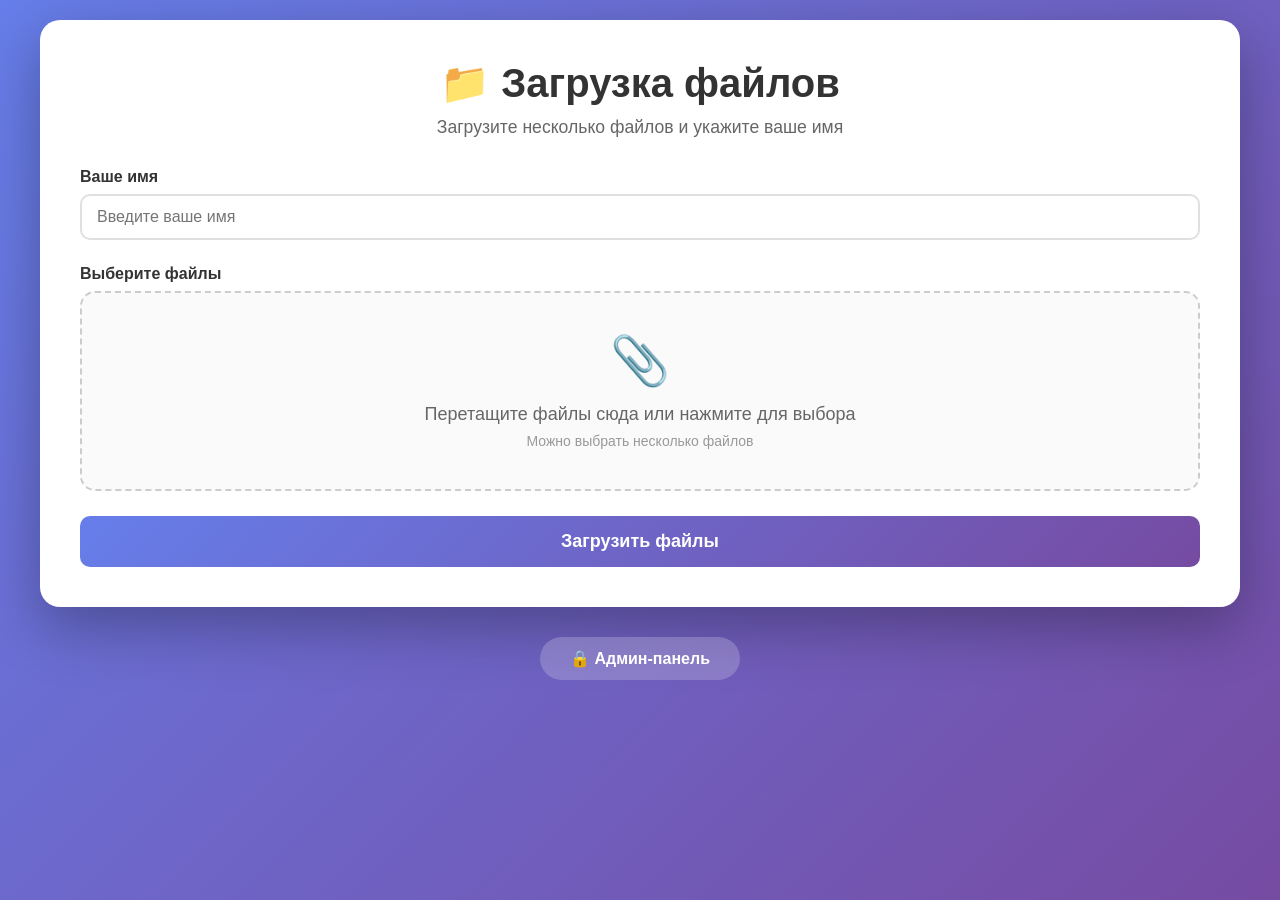
<file: templates/index.html>
<!DOCTYPE html>
<html lang="ru">
<head>
    <meta charset="UTF-8">
    <meta name="viewport" content="width=device-width, initial-scale=1.0">
    <title>Загрузка файлов</title>
    <link rel="stylesheet" href="../static/style.css">
</head>
<body>
    <!-- Same content as before -->
    <div class="container">
        <div class="upload-card">
            <div class="header">
                <h1>📁 Загрузка файлов</h1>
                <p>Загрузите несколько файлов и укажите ваше имя</p>
            </div>

            <form id="uploadForm" enctype="multipart/form-data">
                <div class="form-group">
                    <label for="name">Ваше имя</label>
                    <input type="text" id="name" name="name" placeholder="Введите ваше имя" required>
                </div>

                <div class="form-group">
                    <label for="files">Выберите файлы</label>
                    <div class="file-drop-area" id="fileDropArea">
                        <div class="file-drop-icon">📎</div>
                        <div class="file-drop-text">Перетащите файлы сюда или нажмите для выбора</div>
                        <div class="file-drop-hint">Можно выбрать несколько файлов</div>
                        <input type="file" id="files" name="files" multiple style="display: none;">
                    </div>
                    <div id="fileList" class="file-list"></div>
                </div>

                <button type="submit" class="submit-btn" id="submitBtn">
                    <span class="btn-text">Загрузить файлы</span>
                    <span class="btn-loader" style="display: none;">Загрузка...</span>
                </button>
            </form>

            <div id="message" class="message"></div>
        </div>

        <div class="admin-link">
            <a href="/admin" class="admin-btn">🔒 Админ-панель</a>
        </div>
    </div>

    <script>
        // Same JavaScript as before
        const dropArea = document.getElementById('fileDropArea');
        const fileInput = document.getElementById('files');
        const fileList = document.getElementById('fileList');
        const form = document.getElementById('uploadForm');
        const submitBtn = document.getElementById('submitBtn');
        const btnText = document.querySelector('.btn-text');
        const btnLoader = document.querySelector('.btn-loader');
        const messageDiv = document.getElementById('message');

        let selectedFiles = [];

        dropArea.addEventListener('dragover', (e) => {
            e.preventDefault();
            dropArea.classList.add('dragover');
        });

        dropArea.addEventListener('dragleave', () => {
            dropArea.classList.remove('dragover');
        });

        dropArea.addEventListener('drop', (e) => {
            e.preventDefault();
            dropArea.classList.remove('dragover');
            const files = Array.from(e.dataTransfer.files);
            addFiles(files);
        });

        dropArea.addEventListener('click', () => {
            fileInput.click();
        });

        fileInput.addEventListener('change', (e) => {
            addFiles(Array.from(e.target.files));
        });

        function addFiles(files) {
            files.forEach(file => {
                if (!selectedFiles.find(f => f.name === file.name && f.size === file.size)) {
                    selectedFiles.push(file);
                }
            });
            updateFileList();
        }

        function updateFileList() {
            if (selectedFiles.length === 0) {
                fileList.style.display = 'none';
                return;
            }
            
            fileList.style.display = 'block';
            fileList.innerHTML = selectedFiles.map((file, index) => `
                <div class="file-item">
                    <div class="file-info">
                        <span class="file-icon">${getFileIcon(file.type)}</span>
                        <div class="file-details">
                            <div class="file-name">${escapeHtml(file.name)}</div>
                            <div class="file-size">${formatFileSize(file.size)}</div>
                        </div>
                    </div>
                    <button type="button" class="remove-file" onclick="removeFile(${index})">✕</button>
                </div>
            `).join('');
        }

        function removeFile(index) {
            selectedFiles.splice(index, 1);
            updateFileList();
            fileInput.value = '';
        }

        function getFileIcon(type) {
            if (type.startsWith('image/')) return '🖼️';
            if (type.startsWith('video/')) return '🎬';
            if (type.startsWith('audio/')) return '🎵';
            if (type.includes('pdf')) return '📄';
            if (type.includes('word') || type.includes('document')) return '📝';
            return '📎';
        }

        function formatFileSize(bytes) {
            if (bytes === 0) return '0 Bytes';
            const k = 1024;
            const sizes = ['Bytes', 'KB', 'MB', 'GB'];
            const i = Math.floor(Math.log(bytes) / Math.log(k));
            return parseFloat((bytes / Math.pow(k, i)).toFixed(2)) + ' ' + sizes[i];
        }

        function escapeHtml(text) {
            const div = document.createElement('div');
            div.textContent = text;
            return div.innerHTML;
        }

        form.addEventListener('submit', async (e) => {
            e.preventDefault();
            
            const name = document.getElementById('name').value.trim();
            if (!name) {
                showMessage('Пожалуйста, введите ваше имя', 'error');
                return;
            }
            
            if (selectedFiles.length === 0) {
                showMessage('Пожалуйста, выберите файлы для загрузки', 'error');
                return;
            }

            submitBtn.disabled = true;
            btnText.style.display = 'none';
            btnLoader.style.display = 'inline';
            
            const formData = new FormData();
            formData.append('name', name);
            selectedFiles.forEach(file => {
                formData.append('files', file);
            });

            try {
                const response = await fetch('/upload', {
                    method: 'POST',
                    body: formData
                });
                
                const result = await response.json();
                
                if (response.ok) {
                    showMessage(result.message, 'success');
                    selectedFiles = [];
                    updateFileList();
                    document.getElementById('name').value = '';
                    fileInput.value = '';
                } else {
                    showMessage(result.error || 'Ошибка при загрузке', 'error');
                }
            } catch (error) {
                showMessage('Ошибка соединения с сервером', 'error');
            } finally {
                submitBtn.disabled = false;
                btnText.style.display = 'inline';
                btnLoader.style.display = 'none';
            }
        });

        function showMessage(msg, type) {
            messageDiv.textContent = msg;
            messageDiv.className = `message ${type}`;
            setTimeout(() => {
                messageDiv.className = 'message';
            }, 5000);
        }
    </script>
</body>
</html>
</file>
<file: static/style.css>
* {
    margin: 0;
    padding: 0;
    box-sizing: border-box;
}

body {
    font-family: -apple-system, BlinkMacSystemFont, 'Segoe UI', Roboto, 'Helvetica Neue', Arial, sans-serif;
    background: linear-gradient(135deg, #667eea 0%, #764ba2 100%);
    min-height: 100vh;
    padding: 20px;
}

.container {
    max-width: 1200px;
    margin: 0 auto;
}

/* Upload Card Styles */
.upload-card {
    background: white;
    border-radius: 20px;
    padding: 40px;
    box-shadow: 0 20px 60px rgba(0, 0, 0, 0.3);
    margin-bottom: 30px;
}

.header {
    text-align: center;
    margin-bottom: 30px;
}

.header h1 {
    font-size: 2.5em;
    color: #333;
    margin-bottom: 10px;
}

.header p {
    color: #666;
    font-size: 1.1em;
}

.form-group {
    margin-bottom: 25px;
}

.form-group label {
    display: block;
    margin-bottom: 8px;
    font-weight: 600;
    color: #333;
}

.form-group input[type="text"] {
    width: 100%;
    padding: 12px 15px;
    border: 2px solid #e0e0e0;
    border-radius: 10px;
    font-size: 16px;
    transition: all 0.3s;
}

.form-group input[type="text"]:focus {
    outline: none;
    border-color: #667eea;
    box-shadow: 0 0 0 3px rgba(102, 126, 234, 0.1);
}

.file-drop-area {
    border: 2px dashed #ccc;
    border-radius: 15px;
    padding: 40px;
    text-align: center;
    cursor: pointer;
    transition: all 0.3s;
    background: #fafafa;
}

.file-drop-area:hover {
    border-color: #667eea;
    background: #f5f5f5;
}

.file-drop-area.dragover {
    border-color: #667eea;
    background: #e8eaf6;
    transform: scale(0.98);
}

.file-drop-icon {
    font-size: 48px;
    margin-bottom: 15px;
}

.file-drop-text {
    font-size: 18px;
    color: #666;
    margin-bottom: 8px;
}

.file-drop-hint {
    font-size: 14px;
    color: #999;
}

.file-list {
    margin-top: 15px;
    display: none;
}

.file-item {
    background: #f5f5f5;
    border-radius: 10px;
    padding: 12px;
    margin-bottom: 10px;
    display: flex;
    justify-content: space-between;
    align-items: center;
    transition: all 0.3s;
}

.file-item:hover {
    background: #e8eaf6;
}

.file-info {
    display: flex;
    align-items: center;
    gap: 12px;
    flex: 1;
}

.file-icon {
    font-size: 28px;
}

.file-details {
    flex: 1;
}

.file-name {
    font-weight: 500;
    color: #333;
    margin-bottom: 4px;
}

.file-size {
    font-size: 12px;
    color: #999;
}

.remove-file {
    background: none;
    border: none;
    font-size: 20px;
    cursor: pointer;
    color: #999;
    padding: 5px;
    transition: color 0.3s;
}

.remove-file:hover {
    color: #f44336;
}

.submit-btn {
    width: 100%;
    padding: 15px;
    background: linear-gradient(135deg, #667eea 0%, #764ba2 100%);
    color: white;
    border: none;
    border-radius: 10px;
    font-size: 18px;
    font-weight: 600;
    cursor: pointer;
    transition: transform 0.2s, box-shadow 0.2s;
}

.submit-btn:hover {
    transform: translateY(-2px);
    box-shadow: 0 10px 20px rgba(0, 0, 0, 0.2);
}

.submit-btn:active {
    transform: translateY(0);
}

.submit-btn:disabled {
    opacity: 0.7;
    cursor: not-allowed;
}

.message {
    margin-top: 20px;
    padding: 12px;
    border-radius: 10px;
    text-align: center;
    display: none;
}

.message.success {
    display: block;
    background: #d4edda;
    color: #155724;
    border: 1px solid #c3e6cb;
}

.message.error {
    display: block;
    background: #f8d7da;
    color: #721c24;
    border: 1px solid #f5c6cb;
}

/* Admin Link */
.admin-link {
    text-align: center;
}

.admin-btn {
    display: inline-block;
    padding: 12px 30px;
    background: rgba(255, 255, 255, 0.2);
    backdrop-filter: blur(10px);
    color: white;
    text-decoration: none;
    border-radius: 50px;
    font-weight: 600;
    transition: all 0.3s;
}

.admin-btn:hover {
    background: rgba(255, 255, 255, 0.3);
    transform: translateY(-2px);
}

/* Admin Panel Styles */
.admin-container {
    max-width: 1400px;
}

.admin-header {
    background: white;
    border-radius: 20px;
    padding: 30px;
    margin-bottom: 30px;
    text-align: center;
    box-shadow: 0 10px 30px rgba(0, 0, 0, 0.1);
}

.admin-header h1 {
    font-size: 2.5em;
    color: #333;
    margin-bottom: 10px;
}

.admin-header p {
    color: #666;
    margin-bottom: 20px;
}

.back-btn {
    display: inline-block;
    padding: 10px 25px;
    background: linear-gradient(135deg, #667eea 0%, #764ba2 100%);
    color: white;
    text-decoration: none;
    border-radius: 8px;
    transition: transform 0.2s;
}

.back-btn:hover {
    transform: translateY(-2px);
}

.files-content {
    animation: fadeIn 0.5s;
}

.user-card {
    background: white;
    border-radius: 15px;
    padding: 25px;
    margin-bottom: 25px;
    box-shadow: 0 5px 20px rgba(0, 0, 0, 0.1);
    transition: transform 0.3s;
}

.user-card:hover {
    transform: translateY(-5px);
}

.user-header {
    display: flex;
    justify-content: space-between;
    align-items: center;
    margin-bottom: 20px;
    padding-bottom: 15px;
    border-bottom: 2px solid #f0f0f0;
}

.user-info h2 {
    color: #333;
    margin-bottom: 8px;
}

.user-meta {
    display: flex;
    gap: 15px;
    color: #999;
    font-size: 14px;
}

.delete-user-btn {
    background: #f44336;
    color: white;
    border: none;
    padding: 10px 20px;
    border-radius: 8px;
    cursor: pointer;
    font-weight: 600;
    transition: all 0.3s;
}

.delete-user-btn:hover {
    background: #d32f2f;
    transform: scale(1.05);
}

.files-grid {
    display: grid;
    grid-template-columns: repeat(auto-fill, minmax(280px, 1fr));
    gap: 20px;
}

.file-card {
    background: #fafafa;
    border-radius: 12px;
    overflow: hidden;
    transition: all 0.3s;
    border: 1px solid #e0e0e0;
}

.file-card:hover {
    transform: translateY(-3px);
    box-shadow: 0 10px 25px rgba(0, 0, 0, 0.1);
}

.file-preview {
    height: 180px;
    background: #f5f5f5;
    display: flex;
    align-items: center;
    justify-content: center;
    overflow: hidden;
}

.file-preview img {
    width: 100%;
    height: 100%;
    object-fit: cover;
}

.file-icon-large {
    font-size: 64px;
}

.file-info-admin {
    padding: 15px;
}

.file-name {
    font-weight: 600;
    color: #333;
    margin-bottom: 8px;
    white-space: nowrap;
    overflow: hidden;
    text-overflow: ellipsis;
}

.file-meta {
    display: flex;
    justify-content: space-between;
    font-size: 12px;
    color: #999;
    margin-bottom: 12px;
}

.file-actions {
    display: flex;
    gap: 10px;
}

.download-btn, .delete-btn {
    flex: 1;
    padding: 8px;
    text-align: center;
    text-decoration: none;
    border-radius: 6px;
    font-size: 14px;
    font-weight: 600;
    transition: all 0.3s;
    cursor: pointer;
    border: none;
}

.download-btn {
    background: #4caf50;
    color: white;
}

.download-btn:hover {
    background: #45a049;
}

.delete-btn {
    background: #f44336;
    color: white;
}

.delete-btn:hover {
    background: #d32f2f;
}

.loading, .empty-state {
    text-align: center;
    padding: 60px;
    background: white;
    border-radius: 20px;
    color: #666;
}

.empty-icon {
    font-size: 64px;
    margin-bottom: 20px;
}

.toast {
    position: fixed;
    bottom: 20px;
    right: 20px;
    padding: 12px 24px;
    border-radius: 8px;
    color: white;
    font-weight: 600;
    z-index: 1000;
    animation: slideIn 0.3s;
}

.toast.success {
    background: #4caf50;
}

.toast.error {
    background: #f44336;
}

@keyframes fadeIn {
    from {
        opacity: 0;
        transform: translateY(20px);
    }
    to {
        opacity: 1;
        transform: translateY(0);
    }
}

@keyframes slideIn {
    from {
        transform: translateX(100%);
        opacity: 0;
    }
    to {
        transform: translateX(0);
        opacity: 1;
    }
}

@media (max-width: 768px) {
    .upload-card {
        padding: 20px;
    }
    
    .user-header {
        flex-direction: column;
        gap: 15px;
    }
    
    .files-grid {
        grid-template-columns: 1fr;
    }
    
    .header h1 {
        font-size: 1.8em;
    }
}
</file>
